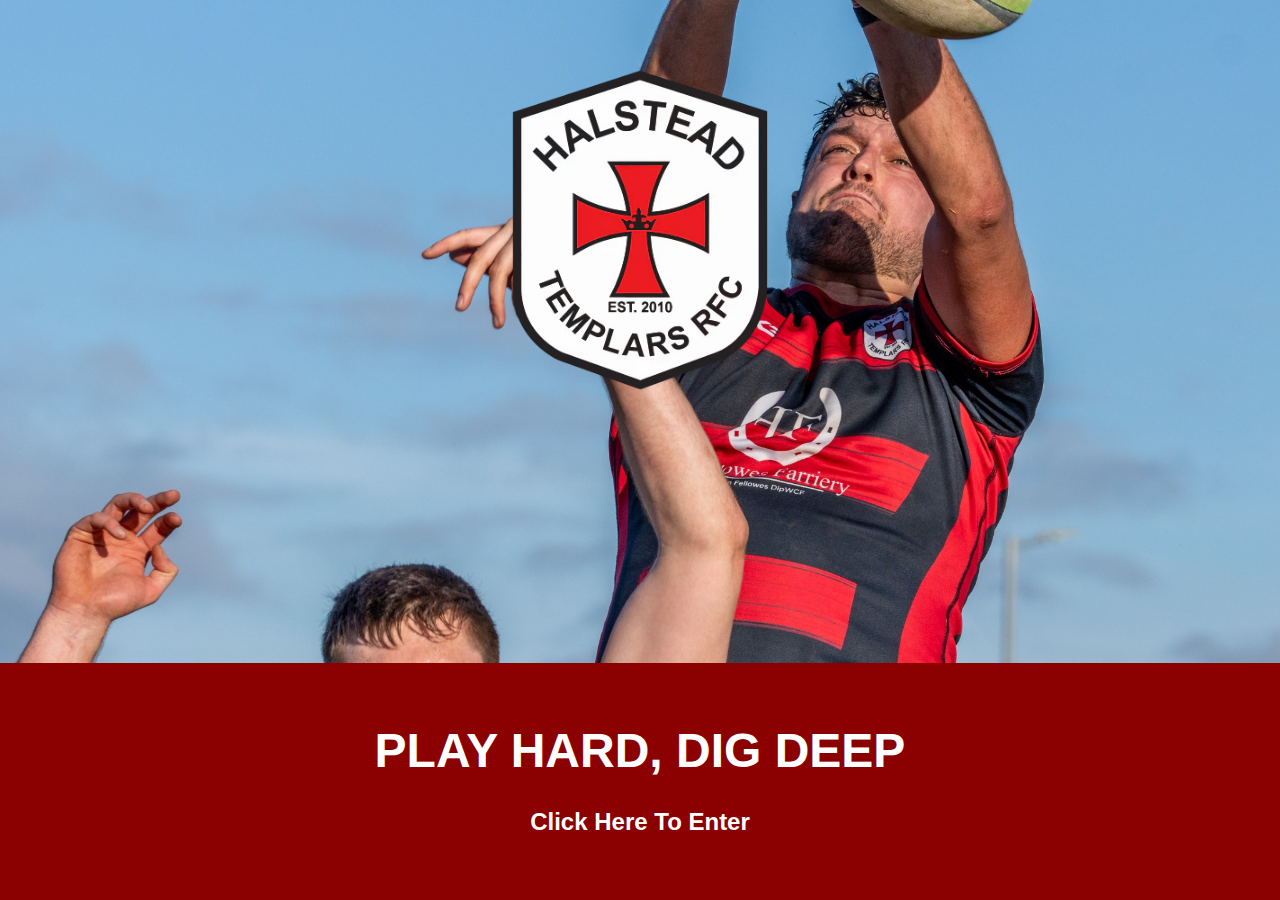
<file: index.html>
<!DOCTYPE html>
<html lang="en">
<head>
  <meta charset="UTF-8">
  <title>Halstead Templars RFC</title>
  <link rel="stylesheet" href="css/style.css" />
  <style>
    body {
      margin: 0;
      font-family: sans-serif;
    }
    a.fullscreen-link {
      text-decoration: none;
      color: inherit;
    }
    .landing {
      text-align: center;
      background-size: cover;
      background-position: center;
      height: 100vh;
      display: flex;
      flex-direction: column;
      justify-content: space-between;
      align-items: center;
    }
    .logo {
      margin-top: 50px;
      display: flex;
      justify-content: center;
      align-items: center;
    }
    .logo img {
      width: 360px;
      height: auto;
    }
    .lower {
      background-color: #8B0000;
      padding: 60px 20px 40px;
      width: 100%;
    }
    .strapline {
      font-size: 3rem;
      font-weight: bold;
      margin: 0;
      color: white;
    }
    .cta {
      font-size: 1.5rem;
      font-weight: bold;
      margin-top: 30px;
      color: white;
    }
  </style>
</head>
<body>
  <a class="fullscreen-link" href="home.html">
    <div class="landing" id="landing">
      <div class="logo">
        <img src="assets/logo.webp" alt="Halstead Templars RFC Crest" />
      </div>
      <div class="lower">
        <p class="strapline">PLAY HARD, DIG DEEP</p>
        <p class="cta">Click Here To Enter</p>
      </div>
    </div>
  </a>

  <script>
    const images = ['assets/Ivan.jpg', 'assets/Ed.jpg', 'assets/Jake.jpg', 'assets/Lukas.jpg', 'assets/Oli.png'];
    const chosen = images[Math.floor(Math.random() * images.length)];
    document.getElementById('landing').style.backgroundImage = `url('${chosen}')`;
  </script>
</body>
</html>
</file>
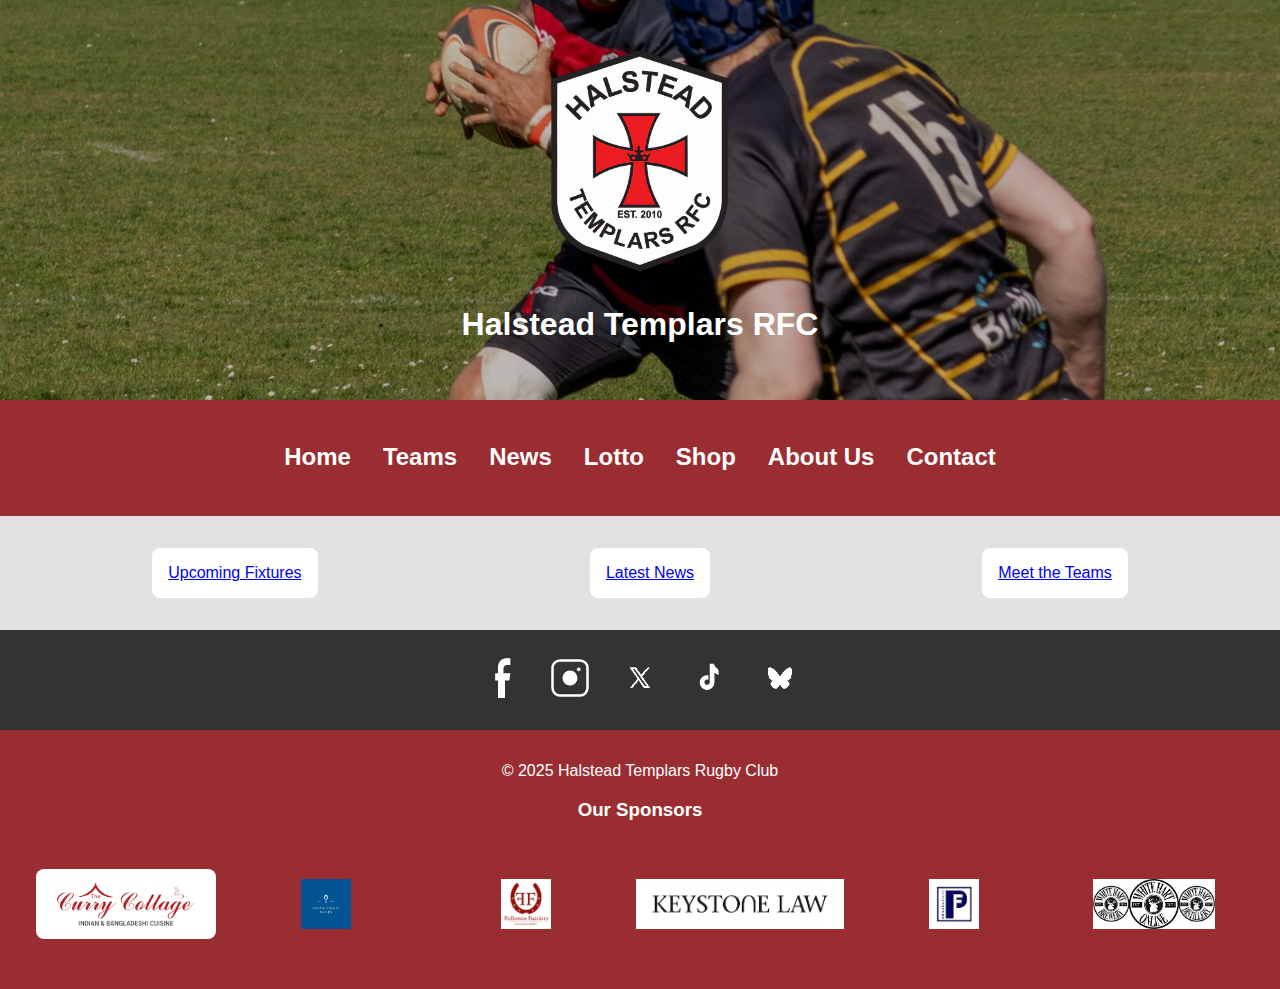
<file: home.html>
<!DOCTYPE html>
<html lang="en">
<head>
  <meta charset="UTF-8" />
  <meta name="viewport" content="width=device-width, initial-scale=1.0" />
  <title>Halstead Templars RFC</title>
  <link rel="stylesheet" href="css/style.css" />
</head>
<body>
  <section class="carousel">
    <header class="overlay-header center-logo">
      <div class="logo-container">
        <img src="assets/logo.webp" alt="Halstead Templars Logo" class="logo" />
        <h1 class="club-title">Halstead Templars RFC</h1>
      </div>
    </header>
    <div class="slides">
      <div class="slide active">
        <img src="assets/banner1.jpg" alt="Slide 1">
        <div class="shade-overlay"></div>
      </div>
      <div class="slide">
        <img src="assets/banner2.jpg" alt="Slide 2">
        <div class="shade-overlay"></div>
      </div>
      <div class="slide">
        <img src="assets/banner3.jpg" alt="Slide 3">
        <div class="shade-overlay"></div>
      </div>
      <div class="slide">
        <img src="assets/banner4.jpg" alt="Slide 4">
        <div class="shade-overlay"></div>
      </div>
    </div>
  </section>

  <nav class="nav-bar">
    <ul>
      <li><a href="home.html">Home</a></li>
      <li><a href="teams.html">Teams</a></li>
      <li><a href="news.html">News</a></li>
      <li><a href="https://halsteadtemplarsrfc.clubforce.com/products/halstead-templars-rfc-lotto" target="_blank">Lotto</a></li>
      <li><a href="https://vx-3.com/collections/halstead-templars-rfc" target="_blank">Shop</a></li>
        <li><a href="#">About Us</a></li>
      <li><a href="contact.html">Contact</a></li>
    </ul>
  </nav>

  <section class="quick-links">
    <div><a href="fixtures.html">Upcoming Fixtures</a></div>
    <div><a href="news.html">Latest News</a></div>
    <div><a href="teams.html">Meet the Teams</a></div>
  </section>


<!-- Social Navigation Bar -->
<div class="social-bar">
  <a href="https://www.facebook.com/HTRFC/" target="_blank"><img src="assets/icons/facebook-bw.svg" alt="Facebook"  /></a>
  <a href="https://www.instagram.com/halsteadtemplars/" target="_blank"><img src="assets/icons/instagram.svg" alt="Instagram" /></a>
  <a href="https://x.com/templarsrfc" target="_blank"><img src="assets/icons/x.png" alt="X" /></a>
  <a href="https://www.tiktok.com/@halsteadtemplars" target="_blank"><img src="assets/icons/tiktok.svg" alt="TikTok" /></a>
  <a href="https://bsky.app/profile/halsteadtemplars.bsky.social" target="_blank"><img src="assets/icons/bluesky.png" alt="BlueSky" /></a>
</div>
  <footer>
    <p>&copy; 2025 Halstead Templars Rugby Club</p>
    <div class="sponsor-section">
      <h3>Our Sponsors</h3>
      

<div class="sponsor-logos" style="display: grid; grid-template-columns: repeat(6, 1fr); gap: 20px; align-items: center; justify-items: center; padding: 20px;">
  <a href="https://www.currycottagehalstead.co.uk/" target="_blank">
    <div class="sponsor-wrapper">
  <img src="assets/thumbnail_CC logo.png" alt="Curry Cottage Sponsor Logo">
</div>
  </a>
  <a href="https://www.colnevalleywines.co.uk/" target="_blank">
    <img src="assets/thumbnail_CVW logo.jpg" alt="Colne Valley Wines" />
  </a>
  <a href="https://www.facebook.com/FellowesFarriery/" target="_blank">
    <img src="assets/thumbnail_Ivan logo.png" alt="Fellowes Farriery" />
  </a>
  <a href="https://www.keystonelaw.com/" target="_blank">
    <img src="assets/thumbnail_Keystone law logo.png" alt="Keystone Law" />
  </a>
  <a href="https://www.facebook.com/projectfit.uk" target="_blank">
    <img src="assets/thumbnail_Project fit logo.png" alt="Project Fit" />
  </a>
  <a href="https://whitehartinnhalstead.co.uk/" target="_blank">
    <img src="assets/thumbnail_White hart logo 2.png" alt="White Hart" />
  </a>
</div>


    </div>
  </footer>

  <script>
    let currentSlide = 0;
    const slides = document.querySelectorAll('.slide');

    function showNextSlide() {
      slides[currentSlide].classList.remove('active');
      currentSlide = (currentSlide + 1) % slides.length;
      slides[currentSlide].classList.add('active');
    }

    setInterval(showNextSlide, 4000);
  </script>

<script>
  window.addEventListener("DOMContentLoaded", function () {
    const slides = document.querySelectorAll(".slides .slide");
    slides.forEach(slide => slide.classList.remove("active"));
    const randomIndex = Math.floor(Math.random() * slides.length);
    slides[randomIndex].classList.add("active");
  });
</script>


<script>
  window.addEventListener("DOMContentLoaded", function () {
    const slides = document.querySelectorAll(".slides .slide");
    let currentIndex = Math.floor(Math.random() * slides.length);

    function showSlide(index) {
      slides.forEach((slide, i) => {
        slide.classList.toggle("active", i === index);
      });
    }

    showSlide(currentIndex);

    setInterval(() => {
      currentIndex = (currentIndex + 1) % slides.length;
      showSlide(currentIndex);
    }, 4000); // 4 seconds
  });
</script>

</body>
</html>
</file>
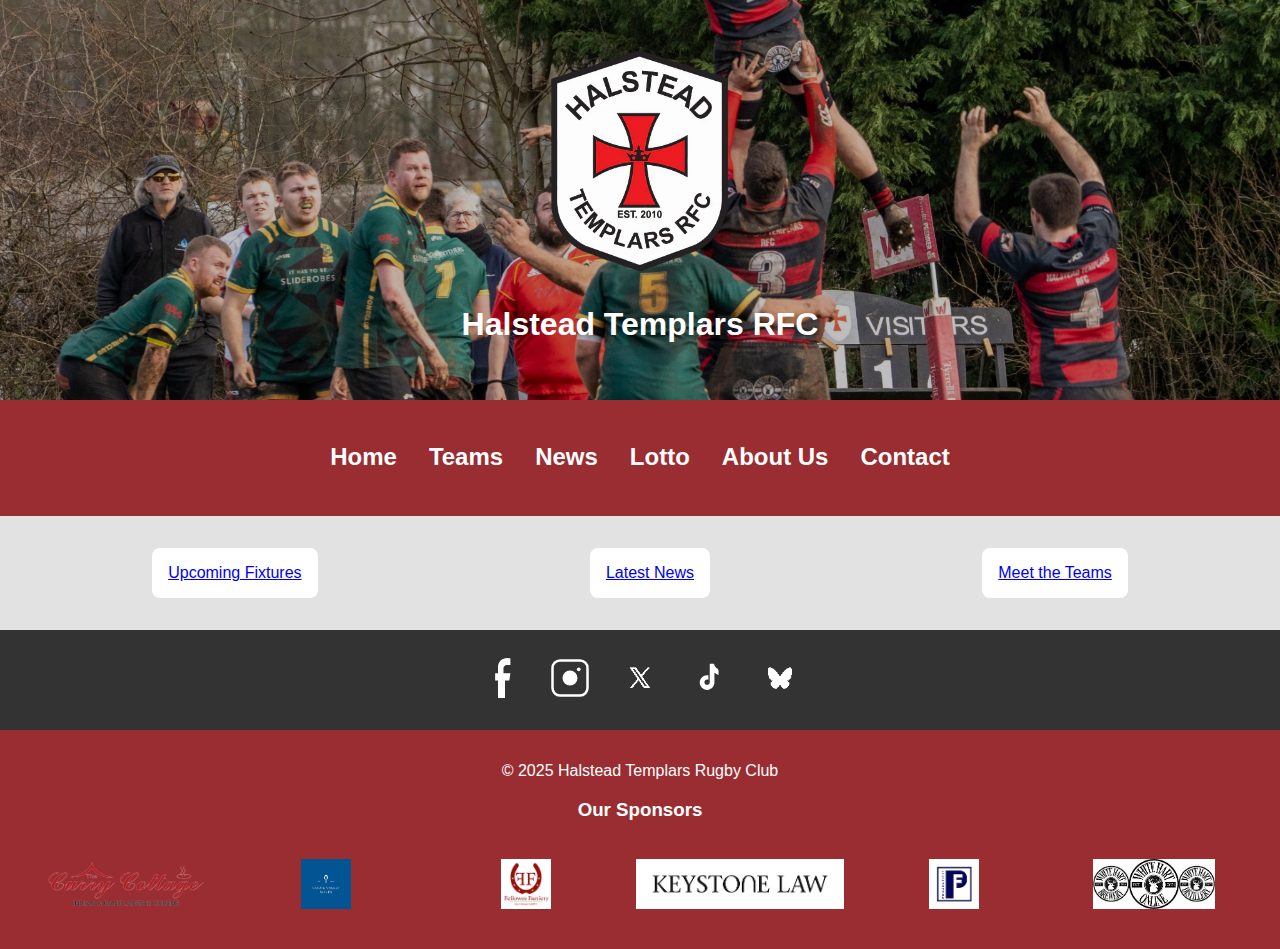
<file: index_backup.html>
<!DOCTYPE html>
<html lang="en">
<head>
  <meta charset="UTF-8" />
  <meta name="viewport" content="width=device-width, initial-scale=1.0" />
  <title>Halstead Templars RFC</title>
  <link rel="stylesheet" href="css/style.css" />
</head>
<body>
  <section class="carousel">
    <header class="overlay-header center-logo">
      <div class="logo-container">
        <img src="assets/logo.webp" alt="Halstead Templars Logo" class="logo" />
        <h1 class="club-title">Halstead Templars RFC</h1>
      </div>
    </header>
    <div class="slides">
      <div class="slide active">
        <img src="assets/banner1.jpg" alt="Slide 1">
        <div class="shade-overlay"></div>
      </div>
      <div class="slide">
        <img src="assets/banner2.jpg" alt="Slide 2">
        <div class="shade-overlay"></div>
      </div>
      <div class="slide">
        <img src="assets/banner3.jpg" alt="Slide 3">
        <div class="shade-overlay"></div>
      </div>
      <div class="slide">
        <img src="assets/banner4.jpg" alt="Slide 4">
        <div class="shade-overlay"></div>
      </div>
    </div>
  </section>

  <nav class="nav-bar">
    <ul>
      <li><a href="index.html">Home</a></li>
      <li><a href="teams.html">Teams</a></li>
      <li><a href="news.html">News</a></li>
      <li><a href="lotto.html">Lotto</a></li>
      <li><a href="about.html">About Us</a></li>
      <li><a href="contact.html">Contact</a></li>
    </ul>
  </nav>

  <section class="quick-links">
    <div><a href="fixtures.html">Upcoming Fixtures</a></div>
    <div><a href="news.html">Latest News</a></div>
    <div><a href="teams.html">Meet the Teams</a></div>
  </section>


<!-- Social Navigation Bar -->
<div class="social-bar">
  <a href="https://www.facebook.com/HTRFC/" target="_blank"><img src="assets/icons/facebook-bw.svg" alt="Facebook"  /></a>
  <a href="https://www.instagram.com/halsteadtemplars/" target="_blank"><img src="assets/icons/instagram.svg" alt="Instagram" /></a>
  <a href="https://x.com/templarsrfc" target="_blank"><img src="assets/icons/x.png" alt="X" /></a>
  <a href="https://www.tiktok.com/@halsteadtemplars" target="_blank"><img src="assets/icons/tiktok.svg" alt="TikTok" /></a>
  <a href="https://bsky.app/profile/halsteadtemplars.bsky.social" target="_blank"><img src="assets/icons/bluesky.png" alt="BlueSky" /></a>
</div>
  <footer>
    <p>&copy; 2025 Halstead Templars Rugby Club</p>
    <div class="sponsor-section">
      <h3>Our Sponsors</h3>
      

<div class="sponsor-logos" style="display: grid; grid-template-columns: repeat(6, 1fr); gap: 20px; align-items: center; justify-items: center; padding: 20px;">
  <a href="https://www.currycottagehalstead.co.uk/" target="_blank">
    <img src="assets/thumbnail_CC logo.png" alt="The Curry Cottage" />
  </a>
  <a href="https://www.colnevalleywines.co.uk/" target="_blank">
    <img src="assets/thumbnail_CVW logo.jpg" alt="Colne Valley Wines" />
  </a>
  <a href="https://www.facebook.com/FellowesFarriery/" target="_blank">
    <img src="assets/thumbnail_Ivan logo.png" alt="Fellowes Farriery" />
  </a>
  <a href="https://www.keystonelaw.com/" target="_blank">
    <img src="assets/thumbnail_Keystone law logo.png" alt="Keystone Law" />
  </a>
  <a href="https://www.facebook.com/projectfit.uk" target="_blank">
    <img src="assets/thumbnail_Project fit logo.png" alt="Project Fit" />
  </a>
  <a href="https://whitehartinnhalstead.co.uk/" target="_blank">
    <img src="assets/thumbnail_White hart logo 2.png" alt="White Hart" />
  </a>
</div>


    </div>
  </footer>

  <script>
    let currentSlide = 0;
    const slides = document.querySelectorAll('.slide');

    function showNextSlide() {
      slides[currentSlide].classList.remove('active');
      currentSlide = (currentSlide + 1) % slides.length;
      slides[currentSlide].classList.add('active');
    }

    setInterval(showNextSlide, 4000);
  </script>
</body>
</html>
</file>
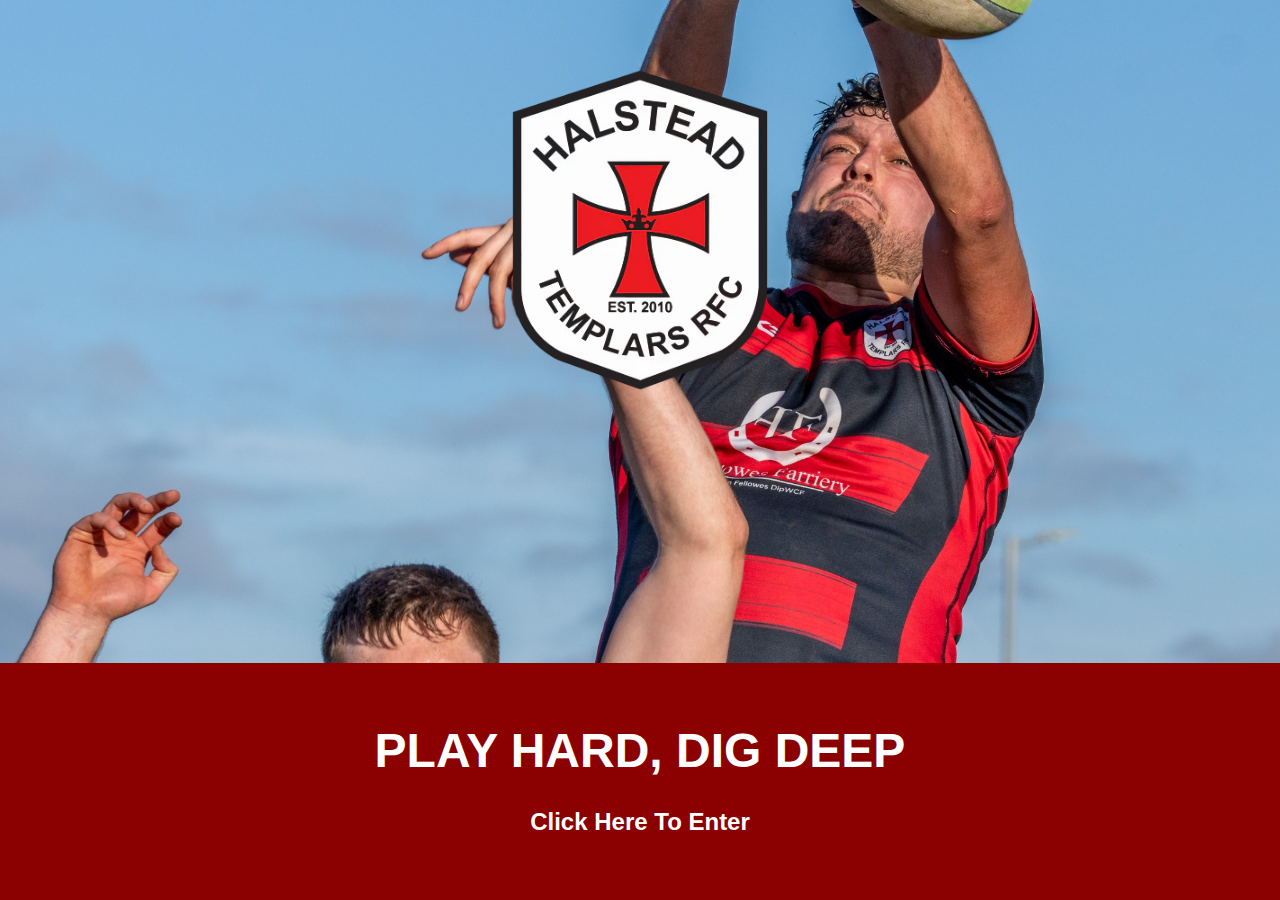
<file: landing.html>
<!DOCTYPE html>
<html lang="en">
<head>
  <meta charset="UTF-8">
  <title>Halstead Templars RFC</title>
  <link rel="stylesheet" href="css/style.css" />
  <style>
    body {
      margin: 0;
      font-family: sans-serif;
    }
    a.fullscreen-link {
      text-decoration: none;
      color: inherit;
    }
    .landing {
      text-align: center;
      background-size: cover;
      background-position: center;
      height: 100vh;
      display: flex;
      flex-direction: column;
      justify-content: space-between;
      align-items: center;
    }
    .logo {
      margin-top: 50px;
      display: flex;
      justify-content: center;
      align-items: center;
    }
    .logo img {
      width: 360px;
      height: auto;
    }
    .lower {
      background-color: #8B0000;
      padding: 60px 20px 40px;
      width: 100%;
    }
    .strapline {
      font-size: 3rem;
      font-weight: bold;
      margin: 0;
      color: white;
    }
    .cta {
      font-size: 1.5rem;
      font-weight: bold;
      margin-top: 30px;
      color: white;
    }
  </style>
</head>
<body>
  <a class="fullscreen-link" href="index.html">
    <div class="landing" id="landing">
      <div class="logo">
        <img src="assets/logo.webp" alt="Halstead Templars RFC Crest" />
      </div>
      <div class="lower">
        <p class="strapline">PLAY HARD, DIG DEEP</p>
        <p class="cta">Click Here To Enter</p>
      </div>
    </div>
  </a>

  <script>
    const images = ['assets/Ivan.jpg', 'assets/Ed.jpg', 'assets/Jake.jpg', 'assets/Lukas.jpg', 'assets/Oli.png'];
    const chosen = images[Math.floor(Math.random() * images.length)];
    document.getElementById('landing').style.backgroundImage = `url('${chosen}')`;
  </script>
</body>
</html>
</file>
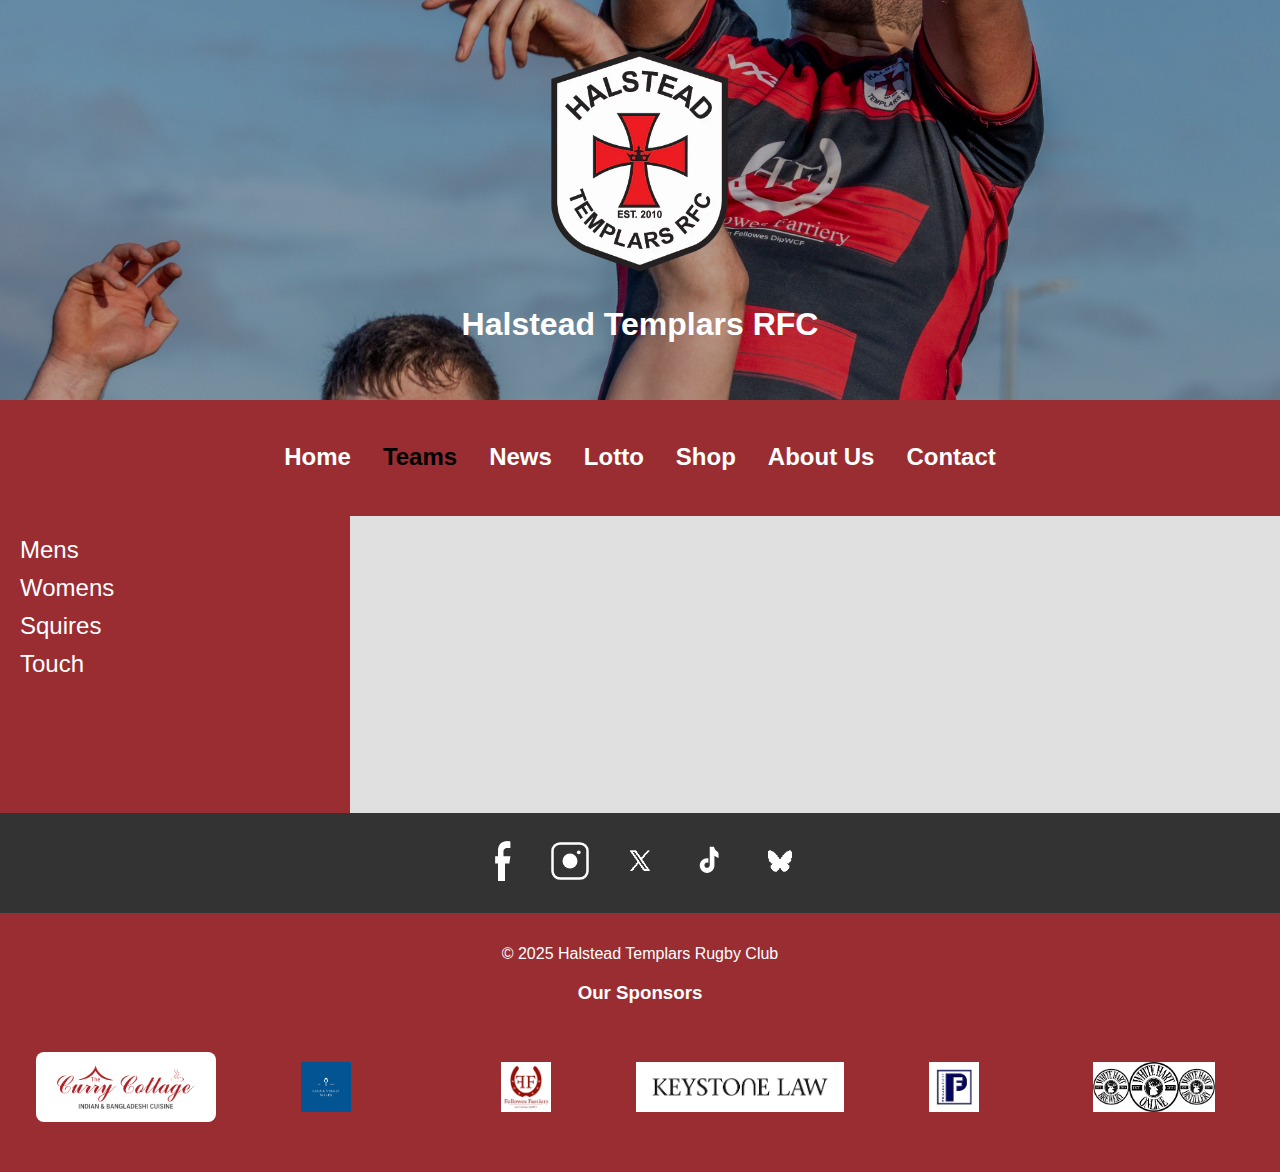
<file: teams.html>
<!DOCTYPE html>
<html lang="en">
<head>
  <meta charset="UTF-8" />
  <meta name="viewport" content="width=device-width, initial-scale=1.0" />
  <title>Halstead Templars RFC</title>
  <link rel="stylesheet" href="css/style.css" />

<style>
  nav ul li a.active {
    color: black !important;
  }
</style>
</head>
<body>
  <section class="carousel">
    <header class="overlay-header center-logo">
      <div class="logo-container">
        <img src="assets/logo.webp" alt="Halstead Templars Logo" class="logo" />
        <h1 class="club-title">Halstead Templars RFC</h1>
      </div>
    </header>
    <div class="slides">
      <div class="slide active">
        <img src="assets/banner1.jpg" alt="Slide 1">
        <div class="shade-overlay"></div>
      </div>
      <div class="slide">
        <img src="assets/banner2.jpg" alt="Slide 2">
        <div class="shade-overlay"></div>
      </div>
      <div class="slide">
        <img src="assets/banner3.jpg" alt="Slide 3">
        <div class="shade-overlay"></div>
      </div>
      <div class="slide">
        <img src="assets/banner4.jpg" alt="Slide 4">
        <div class="shade-overlay"></div>
      </div>
    
</div>
</section>

  <nav class="nav-bar">
    <ul>
      <li><a href="home.html">Home</a></li>
      <li><a href="teams.html" class="active">Teams</a></li>
      <li><a href="news.html">News</a></li>
      <li><a href="https://halsteadtemplarsrfc.clubforce.com/products/halstead-templars-rfc-lotto" target="_blank">Lotto</a></li>
      <li><a href="https://vx-3.com/collections/halstead-templars-rfc" target="_blank">Shop</a></li>
        <li><a href="#">About Us</a></li>
      <li><a href="contact.html">Contact</a></li>
    </ul>
  </nav>










<section class="grey-holding-area" style="display: flex; height: 33vh;">
  <!-- Red Sidebar -->
  <div style="flex: 1; background-color: #992d31; padding: 20px; font-family: inherit;" class="sidebar-nav">
    <ul style="list-style: none; margin: 0; padding: 0;">
      <li style="margin-bottom: 10px;">
        <a href="#" onclick="toggleSubSidebar('mens-sub-sidebar', event, this)" style="color: white; text-decoration: none; font-size: 1.5rem;">Mens</a>
      </li>
      <li style="margin-bottom: 10px;">
        <a href="#" onclick="toggleSubSidebar('womens-sub-sidebar', event, this)" style="color: white; text-decoration: none; font-size: 1.5rem;">Womens</a>
      </li>
      <li style="margin-bottom: 10px;">
        <a href="#" onclick="toggleSubSidebar('squires-sub-sidebar', event, this)" style="color: white; text-decoration: none; font-size: 1.5rem;">Squires</a>
      </li>
      <li>
        <a href="touch.html" style="color: white; text-decoration: none; font-size: 1.5rem;">Touch</a>
      </li>
    </ul>
  </div>

  <!-- Sub-Sidebars (unchanged but wrapped in grey parent) -->
  <div style="flex: 1; background-color: #e0e0e0; font-family: inherit;">
    <div id="mens-sub-sidebar" style="background-color: #333; padding: 20px; display: none;">
      <ul style="list-style: none; margin: 0; padding: 0;">
        <li style="color: white; font-size: 1.5rem; margin-bottom: 10px;">Knights (1st XV)</li>
        <li style="color: white; font-size: 1.5rem;">Priors (Vets)</li>
      </ul>
    </div>
    <div id="womens-sub-sidebar" style="background-color: #333; padding: 20px; display: none;">
      <ul style="list-style: none; margin: 0; padding: 0;">
        <li style="color: white; font-size: 1.5rem;">TBC</li>
      </ul>
    </div>
    <div id="squires-sub-sidebar" style="background-color: #333; padding: 20px; display: none;">
      <ul style="list-style: none; margin: 0; padding: 0;">
        <li style="color: white; font-size: 1.5rem;">TBC</li>
      </ul>
    </div>
  </div>

  <!-- Content Area -->
  <div style="flex: 2; background-color: #e0e0e0;"></div>
</section>











<div class="social-bar">
  <a href="https://www.facebook.com/HTRFC/" target="_blank"><img src="assets/icons/facebook-bw.svg" alt="Facebook"  /></a>
  <a href="https://www.instagram.com/halsteadtemplars/" target="_blank"><img src="assets/icons/instagram.svg" alt="Instagram" /></a>
  <a href="https://x.com/templarsrfc" target="_blank"><img src="assets/icons/x.png" alt="X" /></a>
  <a href="https://www.tiktok.com/@halsteadtemplars" target="_blank"><img src="assets/icons/tiktok.svg" alt="TikTok" /></a>
  <a href="https://bsky.app/profile/halsteadtemplars.bsky.social" target="_blank"><img src="assets/icons/bluesky.png" alt="BlueSky" /></a>
</div>

  


<!-- Social Navigation Bar -->

  


<footer>
    <p>&copy; 2025 Halstead Templars Rugby Club</p>
    <div class="sponsor-section">
      <h3>Our Sponsors</h3>
      

<div class="sponsor-logos" style="display: grid; grid-template-columns: repeat(6, 1fr); gap: 20px; align-items: center; justify-items: center; padding: 20px;">
  <a href="https://www.currycottagehalstead.co.uk/" target="_blank">
    <div class="sponsor-wrapper">
  <img src="assets/thumbnail_CC logo.png" alt="Curry Cottage Sponsor Logo">
</div>
  </a>
  <a href="https://www.colnevalleywines.co.uk/" target="_blank">
    <img src="assets/thumbnail_CVW logo.jpg" alt="Colne Valley Wines" />
  </a>
  <a href="https://www.facebook.com/FellowesFarriery/" target="_blank">
    <img src="assets/thumbnail_Ivan logo.png" alt="Fellowes Farriery" />
  </a>
  <a href="https://www.keystonelaw.com/" target="_blank">
    <img src="assets/thumbnail_Keystone law logo.png" alt="Keystone Law" />
  </a>
  <a href="https://www.facebook.com/projectfit.uk" target="_blank">
    <img src="assets/thumbnail_Project fit logo.png" alt="Project Fit" />
  </a>
  <a href="https://whitehartinnhalstead.co.uk/" target="_blank">
    <img src="assets/thumbnail_White hart logo 2.png" alt="White Hart" />
  </a>
</div>


    </div>
  </footer>

  
<script>
  function toggleSubSidebar(id, event, link) {
    event.preventDefault();
    const sidebars = ['mens-sub-sidebar', 'womens-sub-sidebar', 'squires-sub-sidebar'];
    sidebars.forEach(sid => {
      const el = document.getElementById(sid);
      if (el) el.style.display = (sid === id) ? 'block' : 'none';
    });

    // Remove 'active-sub' from all links
    const links = document.querySelectorAll('.sidebar-nav a');
    links.forEach(l => l.classList.remove('active-sub'));

    // Add 'active-sub' to clicked link
    if (link) link.classList.add('active-sub');
  }
</script>
<style>
  .active-sub {
    color: black !important;
  }
</style>




<script>
  function toggleSubSidebar(id, event, link) {
    event.preventDefault();
    const sidebars = ['mens-sub-sidebar', 'womens-sub-sidebar', 'squires-sub-sidebar'];
    sidebars.forEach(sid => {
      const el = document.getElementById(sid);
      if (el) el.style.display = (sid === id) ? 'block' : 'none';
    });

    // Remove 'active-sub' from all links
    const links = document.querySelectorAll('.sidebar-nav a');
    links.forEach(l => l.classList.remove('active-sub'));

    // Add 'active-sub' to clicked link
    if (link) link.classList.add('active-sub');
  }
</script>
<style>
  .active-sub {
    color: black !important;
  }
</style>



<script>
  function toggleSubSidebar(id, event, link) {
    event.preventDefault();
    const sidebars = ['mens-sub-sidebar', 'womens-sub-sidebar', 'squires-sub-sidebar'];
    sidebars.forEach(sid => {
      const el = document.getElementById(sid);
      if (el) el.style.display = (sid === id) ? 'block' : 'none';
    });

    // Remove 'active-sub' from all links
    const links = document.querySelectorAll('.sidebar-nav a');
    links.forEach(l => l.classList.remove('active-sub'));

    // Add 'active-sub' to clicked link
    if (link) link.classList.add('active-sub');
  }
</script>
<style>
  .active-sub {
    color: black !important;
  }
</style>


<script>
  window.addEventListener("DOMContentLoaded", function () {
    const slides = document.querySelectorAll(".slides .slide");
    slides.forEach(slide => slide.classList.remove("active"));
    const randomIndex = Math.floor(Math.random() * slides.length);
    slides[randomIndex].classList.add("active");
  });
</script>


<script>
  window.addEventListener("DOMContentLoaded", function () {
    const slides = document.querySelectorAll(".slides .slide");
    let currentIndex = Math.floor(Math.random() * slides.length);

    function showSlide(index) {
      slides.forEach((slide, i) => {
        slide.classList.toggle("active", i === index);
      });
    }

    showSlide(currentIndex);

    setInterval(() => {
      currentIndex = (currentIndex + 1) % slides.length;
      showSlide(currentIndex);
    }, 4000); // 4 seconds
  });
</script>

</body>
</html>
</file>
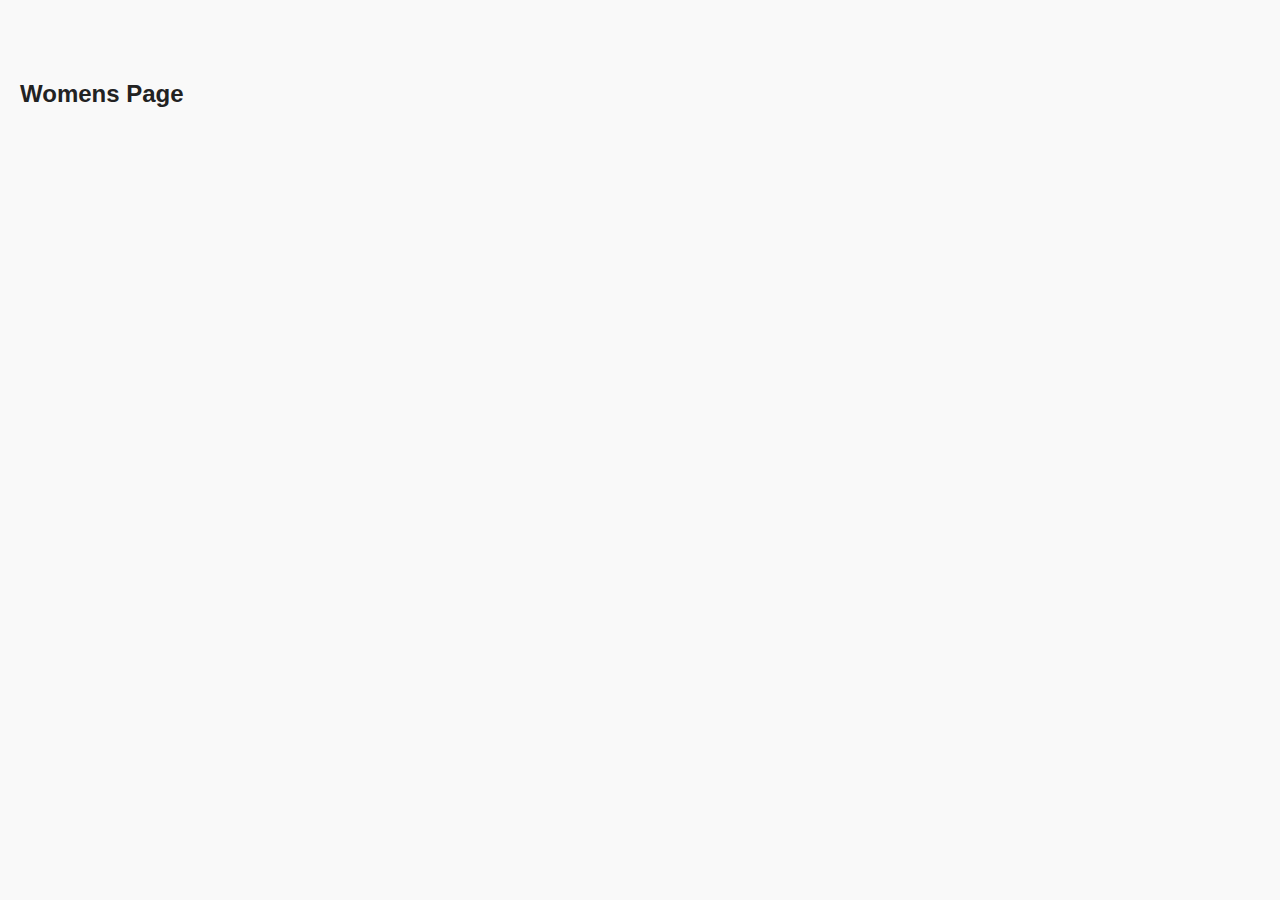
<file: womens.html>
<!DOCTYPE html>
<html lang="en">
<head>
  <meta charset="UTF-8" />
  <meta name="viewport" content="width=device-width, initial-scale=1.0" />
  <title>Halstead Templars RFC</title>
  <link rel="stylesheet" href="css/style.css" />
</head>
<body>
    <section class="content" style="padding: 60px 20px;">
      <div class="container">
        <h2 class="section-title">Womens Page</h2>
      </div>
    </section>
    </body>
</html>
</file>
<file: css/style.css>
nav {
  height: 100px;
  line-height: 100px;
  background-color: #333;
  display: flex;
  align-items: center;
  justify-content: center;
}
nav ul {
  list-style: none;
  display: flex;
  gap: 40px;
  padding: 0;
  margin: 0;
}
nav ul li a {
  color: white;
  text-decoration: none;
  font-size: 1.5em;
  display: inline-block;
  line-height: 100px;
}

body {
  margin: 0;
  font-family: Arial, sans-serif;
  background-color: #f9f9f9;
  color: #222;
}

.overlay-header.center-logo {
  position: absolute;
  top: 50%;
  left: 50%;
  transform: translate(-50%, -50%);
  text-align: center;
  z-index: 3;
}

.logo-container .logo {
  max-height: 250px;
}

.club-title {
  color: white;
  font-size: 2rem;
  margin-top: 1rem;
}

.carousel {
  position: relative;
  height: 400px;
  overflow: hidden;
}

.slides {
  position: absolute;
  width: 100%;
  height: 100%;
}

.slide {
  position: absolute;
  width: 100%;
  height: 100%;
  opacity: 0;
  transition: opacity 1s ease-in-out;
}

.slide.active {
  opacity: 1;
  z-index: 1;
}

.slide img {
  width: 100%;
  height: 100%;
  object-fit: cover;
  display: block;
}

.shade-overlay {
  position: absolute;
  top: 0;
  left: 0;
  width: 100%;
  height: 100%;
  background-color: rgba(0, 0, 0, 0.25);
  z-index: 2;
}

.nav-bar {
  padding: 2em 0;
  background-color: #992d31;
  padding: 0.5em 0;
  text-align: center;
}

.nav-bar ul {
  list-style: none;
  padding: 0;
  margin: 0;
  display: flex;
  justify-content: center;
  gap: 2em;
  flex-wrap: wrap;
}

.nav-bar a {
  color: white;
  text-decoration: none;
  font-weight: bold;
  transition: color 0.3s ease;
}

.nav-bar a:hover {
  color: #ffcccc;
}

.quick-links {
  display: flex;
  justify-content: space-around;
  padding: 2em 1em;
  background: #e2e2e2;
}

.quick-links div {
  padding: 1em;
  background: white;
  border-radius: 8px;
}

footer {
  text-align: center;
  padding: 1em;
  background: #992d31;
  color: white;
}

footer .sponsor-section {
  margin-top: 1em;
}

footer .sponsor-logos {
  display: flex;
  justify-content: center;
  gap: 2em;
  margin-top: 0.5em;
  flex-wrap: wrap;
}

footer .sponsor-logos img {
  height: 50px;
  transition: transform 0.3s ease;
}

footer .sponsor-logos img:hover {
  transform: scale(1.1);
}


.social-bar {
  background-color: #333;
  display: flex;
  justify-content: center;
  align-items: center;
  height: 100px;
  gap: 30px;
}

.social-bar img {
  height: 40px;
  width: 40px;
  filter: brightness(0) invert(1);
}

/* Sponsor logo white background styling */
.sponsor-wrapper {
  background: white;
  padding: 10px;
  display: inline-block;
  border-radius: 8px;
  margin: 10px auto;
  max-width: 300px;
}
.sponsor-wrapper img {
  max-width: 100%;
  height: auto;
  display: block;
}
</file>
